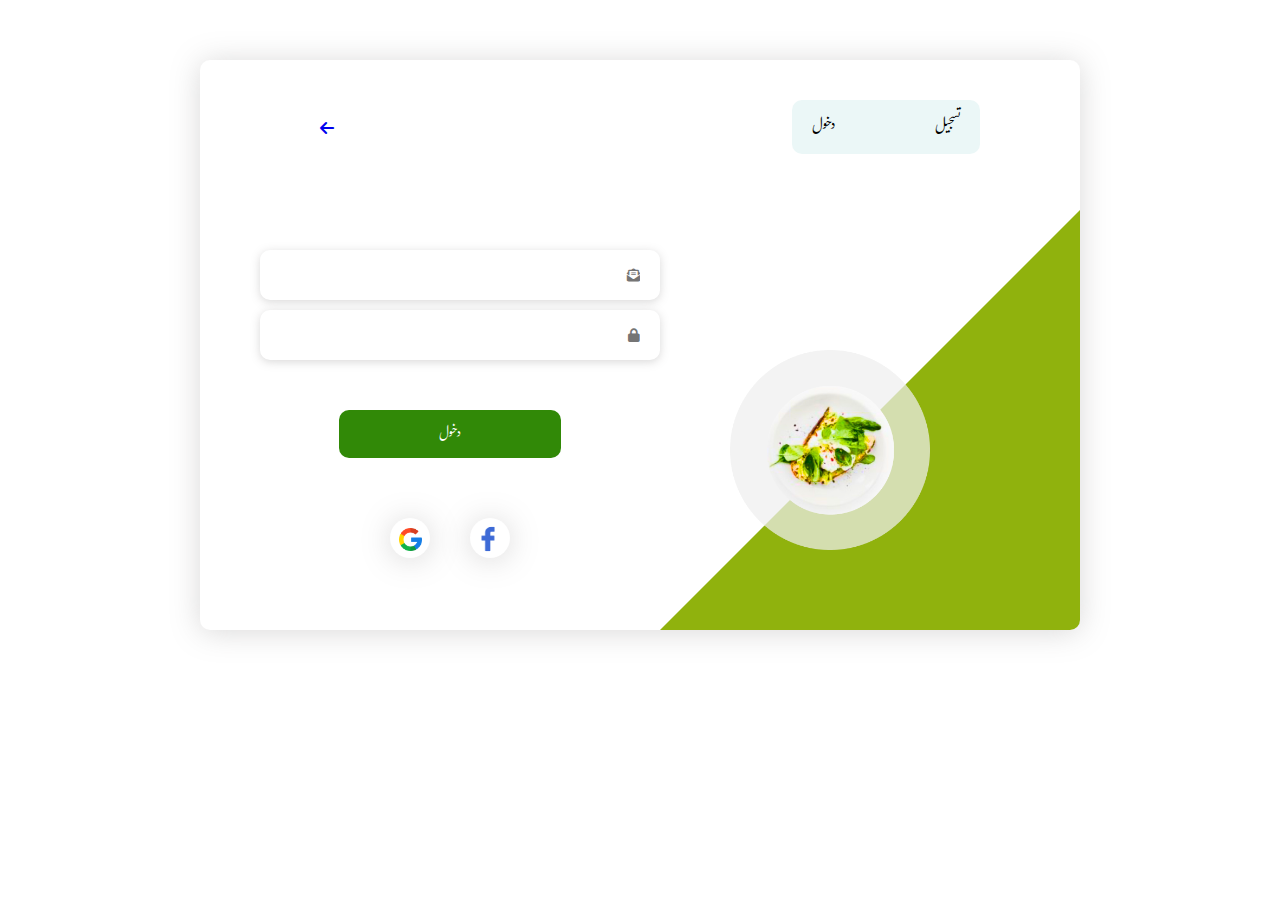
<file: login.html>
<!DOCTYPE html>
<html lang="ar" dir="rtl">
<head>
    <meta charset="UTF-8">
    <meta http-equiv="X-UA-Compatible" content="IE=edge">
    <meta name="viewport" content="width=device-width, initial-scale=1.0">
    <link rel="stylesheet" href="https://cdnjs.cloudflare.com/ajax/libs/font-awesome/6.2.0/css/all.min.css" />
    <link href="https://fonts.googleapis.com/css2?family=Gulzar&display=swap" rel="stylesheet"> 
    <link rel="stylesheet" href="styles/css/catto.css">
    <link href="https://unpkg.com/aos@2.3.1/dist/aos.css" rel="stylesheet">
    <link rel="stylesheet" href="styles/css/style.css"> 
    <title>Vegetarian (VG)</title>
</head>
<body>
<section class="container">
    <div class="card-sign">
        <div class="container">
            <div class="sign-list">
                <div><a class="text-black sign-item sign-item1" href="">تسجيل</a></div>
                <div><a class="text-black sign-item1" href="login.html">دخول</a></div>
            </div>
            <a href="index.html"><i class="fa-solid fa-arrow-left"></i></a>
        </div>
        <div class="container">
            <div>
                <div class="sign-triangle">
            </div>
            <img class="plate" src="images/plate.png" alt="">
        </div>
        <div class="icons">
            <div class="intro-image input-container">
                <input class="input" type="email" style="font-family:fontawesome;" placeholder="&#xf658;">
            </div>
            <div class="intro-image input-container">
                <input class="input" type="password" style="font-family:fontawesome;" placeholder="&#xf023;">
            </div>
            <div>
                <div class="intro-image">
                    <button class="sign-btn"><a class="text-white" href="home.html">دخول</a></button>
                </div>
                <div class="social-container">
                    <div class="facebook-container intro-image">
                       <img class="facebook-img" src="images/facebook2.png" alt="">
                    </div>
                    <div class="gmail-container intro-image">
                       <img class="gmail-img" src="images/gmail.png" alt="">
                    </div>
                </div>
            </div>
        </div>
    </div>
</section>

<script src="styles/js/script.js"></script>
</body>
</html>
</file>
<file: styles/css/catto.css>
/*Catto CSS v.3.20 | 2020 | MIT License | 
A proyect by: Alejandro Avalos | https://github.com/Avalojandro/Catto-CSS */

/*******************************************************************************************/

/*HOVER ANIMATIONS*/

/*h-float*/
.h-float{
    transition: .5s, color .10s;
        -webkit-transition: .5s, color .10s;
        -moz-transition: .5s, color .10s;
}
.h-float:hover{
    box-shadow: 0 8px 8px 0 #bebbbc,0 8px 8px 0 #adadab;
    transform: translate(0px,5px);
        -webkit-transform: translate(0px,5px);
        -moz-transform:translate(0px,5px);
}

/*h-rotate*/
.h-rotate-180{
    transition: .5s, color .10s;
        -webkit-transition: .5s, color .10s;
        -moz-transition: .5s, color .10s;
}
.h-rotate-180:hover{
    transform: rotate(180deg);
        -webkit-transform: rotate(180deg);
        -moz-transform: rotate(180deg);
}
.h-rotate-360{
    transition: .5s, color .10s;
        -webkit-transition: .5s, color .10s;
        -moz-transition: .5s, color .10s;
}
.h-rotate-360:hover{
    transform: rotateZ(360deg);
        -webkit-transform: rotateZ(360deg);
        -moz-transform: rotateZ(360deg);
}

/*h-flex*/
.h-flex{
    transition: .5s, color .10s;
        -webkit-transition: .5s, color .10s;
        -moz-transition: .5s, color .10s;
}
.h-flex:hover{
    transform: matrix(3.0, .5, 0, 1.0, 1.0, 1.0);
        -webkit-transform: matrix(3.0, .5, 0, 1.0, 1.0, 1.0);
        -moz-transform: matrix(3.0, .5, 0, 1.0, 1.0, 1.0);
}

/*h-translate*/
.h-transLeft{
    transition: .5s, color .10s;
        -webkit-transition: .5s, color .10s;
        -moz-transition: .5s, color .10s;
}
.h-transLeft:hover{
    transform: translatex(-20px);
        -webkit-transform: translatex(-20px);
        -moz-transform: translatex(-20px);
}
.h-transRight{
    transition: .5s, color .10s;
        -webkit-transition: .5s, color .10s;
        -moz-transition: .5s, color .10s;
}
.h-transRight:hover{
    transform: translatex(20px);
        -webkit-transform: translatex(20px);
        -moz-transform: translatex(20px);
}
.h-transDown{
    transition: .5s, color .10s;
        -webkit-transition: .5s, color .10s;
        -moz-transition: .5s, color .10s;    
}
.h-transDown:hover{
    transform: translatey(20px);
        -webkit-transform: translatey(20px);
        -moz-transform: translatey(20px);
}
.h-transUp{
    transition: .5s, color .10s;
        -webkit-transition: .5s, color .10s;
        -moz-transition: .5s, color .10s;
}
.h-transUp:hover{
    transform: translatey(-20px);
        -webkit-transform: translatey(-20px);
        -moz-transform: translatey(-20px);
}

/*h-tostretch*/
.h-toStretch{
    transition: .5s, color .10s;
        -webkit-transition: .5s, color .10s;
        -moz-transition: .5s, color .10s;
}
.h-toStretch:hover{
    transform: scale(2, 0.5);
        -webkit-transform: scale(2, 0.5);
        -moz-transform: scale(2, 0.5);
}

/*h-skew*/
.h-skew{
    transition: .5s, color .10s;
        -webkit-transition: .5s, color .10s;
        -moz-transition: .5s, color .10s;
}
.h-skew:hover{
    transform: skew(30deg, 20deg);
        -webkit-transform: skew(30deg, 20deg);
        -moz-transform: skew(30deg, 20deg);
}
.h-skewX{
    transition: .5s, color .10s;
        -webkit-transition: .5s, color .10s;
        -moz-transition: .5s, color .10s;
}
.h-skewX:hover{
    transform: skewX(30deg);
        -webkit-transform: skewX(30deg);
        -moz-transform: skewX(30deg);
}
.h-skewY{
    transition: .5s, color .10s;
        -webkit-transition: .5s, color .10s;
        -moz-transition: .5s, color .10s;
}
.h-skewY:hover{
    transform: skewY(1.07rad);
        -webkit-transform: skewY(1.07rad);
        -moz-transform: skewY(1.07rad);
}

/*h-float-fluid*/
.h-float-fluid{
    transition: .5s, color .10s;
        -webkit-transition: .5s, color .10s;
        -moz-transition: .5s, color .10s;
}
.h-float-fluid:hover{
    transform: translate3d(12px, 50%, 3em);
        -webkit-transform: translate3d(12px, 50%, 3em);
        -moz-transform: translate3d(12px, 50%, 3em);
    box-shadow: 0 8px 8px 0 #bebbbc,0 8px 8px 0 #adadab;
}

/*h-grow*/
.h-grow{
    transition: .5s, color .10s;
        -webkit-transition: .5s, color .10s;
        -moz-transition: .5s, color .10s;
}
.h-grow:hover{
    transform: scale3d(1.5, 1.5, 0.3);
        -webkit-transform: scale3d(1.5, 1.5, 0.3);
        -moz-transform: scale3d(1.5, 1.5, 0.3);
}

/*h-flip*/
.h-flipUp-360{
    transition: .5s, color .10s;
        -webkit-transition: .5s, color .10s;
        -moz-transition: .5s, color .10s;
}
.h-flipUp-360:hover{
    transform: rotateX(360deg);
        -webkit-transform: rotateX(360deg);
        -moz-transform: rotateX(360deg);
}
.h-flipUp-180{
    transition: .5s, color .10s;
        -webkit-transition: .5s, color .10s;
        -moz-transition: .5s, color .10s;
}
.h-flipUp-180:hover{
    transform: rotateX(180deg);
        -webkit-transform: rotateX(180deg);
        -moz-transform: rotateX(180deg);
}
.h-flipSide-180{
    transition: .5s, color .10s;
        -webkit-transition: .5s, color .10s;
        -moz-transition: .5s, color .10s;
}
.h-flipSide-180:hover{
    transform: rotateY(180deg);
        -webkit-transform: rotateY(180deg);
        -moz-transform: rotateY(180deg);
}
.h-flipSide-360{
    transition: .5s, color .10s;
        -webkit-transition: .5s, color .10s;
        -moz-transition: .5s, color .10s;
}
.h-flipSide-360:hover{
    transform: rotateY(360deg);
        -webkit-transform: rotateY(360deg);
        -moz-transform: rotateY(360deg);
}

/*h-shake*/
.h-shake:hover{
    animation-name: shake;
        -webkit-animation-name: shake;
        -moz-animation-name: shake;
    animation-duration: 1s;
        -webkit-animation-duration: 1s;
        -moz-animation-duration: 1s;
    animation-iteration-count: infinite;
        -webkit-animation-iteration-count: infinite;
        -moz-animation-iteration-count: infinite;
}

.h-shakeFix:hover{
    animation-name: shakefix;
        -webkit-animation-name: shakefix;
        -moz-animation-name: shakefix;
    animation-duration: 1s;
        -webkit-animation-duration: 1s;
        -moz-animation-duration: 1s;
    animation-iteration-count: infinite;
        -webkit-animation-iteration-count: infinite;
        -moz-animation-iteration-count: infinite;
}

.h-bounceShakeX:hover{
    animation-name: bounce-shakeX;
        -webkit-animation-name: bounce-shakeX;
        -moz-animation-name: bounce-shakeX;
    animation-duration: 1s;
        -webkit-animation-duration: 1s;
        -moz-animation-duration: 1s;
}

.h-bounceShakeY:hover{
    animation-name: bounce-shakeY;
        -webkit-animation-name: bounce-shakeY;
        -moz-animation-name: bounce-shakeY;
    animation-duration: 1s;
        -webkit-animation-duration: 1s;
        -moz-animation-duration: 1s;
}

.h-surprise:hover{
    animation-name: surprise;
        -webkit-animation-name: surprise;
        -moz-animation-name: surprise;
    animation-duration: .8s;
        -webkit-animation-duration: .8s;
        -moz-animation-duration: .8s;
}

/*Jello*/
.h-jello:hover {
    animation-name: jello;
        -webkit-animation-name: jello;
        -moz-animation-name: jello;
    animation-duration: 1s;
        -webkit-animation-duration: 1s;
        -moz-animation-duration: 1s;
    transform-origin: center;
        -webkit-transform-origin: center;
        -moz-transform-origin: center;
}

/*Swing*/
.h-swing:hover{
    animation-name: swing;
        -webkit-animation-name: swing;
        -moz-animation-name: swing;
    animation-duration: 1s;
        -webkit-animation-duration: 1s;
        -moz-animation-duration: 1s;
}

/*Hinge*/
.h-hinge:hover {
    animation-duration: 2s;
        -webkit-animation-duration: 2s;
        -moz-animation-duration: 2s;
    animation-name: hinge;
        -webkit-animation-name: hinge;
        -moz-animation-name: hinge;
  }




/*AUTOMATIC ANIMATIONS*/

/*Shake*/
.a-surprise{
    animation-name: surprise;
        -webkit-animation-name: surprise;
        -moz-animation-name: surprise;
    animation-duration: .8s;
        -webkit-animation-duration: .8s;
        -moz-animation-duration: .8s;
}

/*Slide*/
.a-slideFadeLeft{
    animation-name: slide-fade-left;
        -webkit-animation-name: slide-fade-left;
        -moz-animation-name: slide-fade-left;
    animation-duration: 1s;
        -webkit-animation-duration: 1s;
        -moz-animation-duration: 1s;
}

.a-slideFadeRight{
    animation-name: slide-fade-right;
        -webkit-animation-name: slide-fade-right;
        -moz-animation-name: slide-fade-right;
    animation-duration: 1s;
        -webkit-animation-duration: 1s;
        -moz-animation-duration: 1s;
}

.a-slideFadeDown{
    animation-name: slide-fade-down;
        -webkit-animation-name: slide-fade-down;
        -moz-animation-name: slide-fade-down;
    animation-duration: 1s;
        -webkit-animation-duration: 1s;
        -moz-animation-duration: 1s;
}

.a-slideFadeUp{
    animation-name: slide-fade-up;
        -webkit-animation-name: slide-fade-up;
        -moz-animation-name: slide-fade-up;
    animation-duration: 1s;
        -webkit-animation-duration: 1s;
        -moz-animation-duration: 1s;
}

.a-slideLeft{
    animation-name: slide-left;
        -webkit-animation-name: slide-left;
        -moz-animation-name: slide-left;
    animation-duration: 1s;
        -webkit-animation-duration: 1s;
        -moz-animation-duration: 1s;
}

.a-slideRight{
    animation-name: slide-right;
        -webkit-animation-name: slide-right;
        -moz-animation-name: slide-right;
    animation-duration: 1s;
        -webkit-animation-duration: 1s;
        -moz-animation-duration: 1s;
}

/*Blink*/
.a-blink{
    animation-name: blink;
        -webkit-animation-name: blink;
        -moz-animation-name: blink;
    animation-duration: 1s;
        -webkit-animation-duration: 1s;
        -moz-animation-duration: 1s;
}

/*Breath*/
.a-sigh{
    animation-name: sigh;
        -webkit-animation-name: sigh;
        -moz-animation-name: sigh;
    animation-duration: 1.5s;
        -webkit-animation-duration: 1.5s;
        -moz-animation-duration: 1.5s;
}

.a-respite{
    animation-name: respite;
        -webkit-animation-name: respite;
        -moz-animation-name: respite;
    animation-duration: 3s;
        -webkit-animation-duration: 3s;
        -moz-animation-duration: 3s;
}

/*Bounce*/
.a-bounce{
    animation-name: a-bounce;
        -webkit-animation-name: a-bounce;
        -moz-animation-name: a-bounce;
    animation-duration: 1s;
        -webkit-animation-duration: 1s;
        -moz-animation-duration: 1s;
}

/*Beat*/
.a-heartBeat{
    animation-name: heartBeat;
        -webkit-animation-name: heartBeat;
        -moz-animation-name: heartBeat;
    animation-duration: 1s;
        -webkit-animation-duration: 1s;
        -moz-animation-duration: 1s;
}

/*Zoom Out*/
.a-zoomOutRight{
    animation-name: zoomOutRight;
        -webkit-animation-name: zoomOutRight;
        -moz-animation-name: zoomOutRight;
    animation-duration: 1.5s;
        -webkit-animation-duration: 1.5s;
        -moz-animation-duration: 1.5s;
}

.a-zoomOutLeft{
    animation-name: zoomOutLeft;
        -webkit-animation-name: zoomOutLeft;
        -moz-animation-name: zoomOutLeft;
    animation-duration: 1.5s;
        -webkit-animation-duration: 1.5s;
        -moz-animation-duration: 1.5s;
}

.a-zoomOutUp{
    animation-name: zoomOutUp;
        -webkit-animation-name: zoomOutUp;
        -moz-animation-name: zoomOutUp;
    animation-duration: 1.5s;
        -webkit-animation-duration: 1.5s;
        -moz-animation-duration: 1.5s;
}

.a-zoomOutDown{
    animation-name: zoomOutDown;
        -webkit-animation-name: zoomOutDown;
        -moz-animation-name: zoomOutDown;
    animation-duration: 1.5s;
        -webkit-animation-duration: 1.5s;
        -moz-animation-duration: 1.5s;
}

/*Show*/
.a-showRotate{
    animation-name: showRotate;
        -webkit-animation-name: showRotate;
        -moz-animation-name: showRotate; 
    animation-duration: 2s;
        -webkit-animation-duration: 2s;
        -moz-animation-duration: 2s;
}

/*Swing*/
.a-swing{
    animation-name: swing;
        -webkit-animation-name: swing;
        -moz-animation-name: swing;
    animation-duration: 1s;
        -webkit-animation-duration: 1s;
        -moz-animation-duration: 1s;
}

/*Jello*/
.a-jello {
    animation-name: jello;
        -webkit-animation-name: jello;
        -moz-animation-name: jello;
    animation-duration: 1s;
        -webkit-animation-duration: 1s;
        -moz-animation-duration: 1s;
    transform-origin: center;
        -webkit-transform-origin: center;
        -moz-transform-origin: center;
}

/*Hinge*/
.a-hinge {
    animation-duration: 2s;
        -webkit-animation-duration: 2s;
        -moz-animation-duration: 2s;
    animation-name: hinge;
        -webkit-animation-name: hinge;
        -moz-animation-name: hinge;
  }


/*INIFINITY ANIMATIONS*/

/*Bounce*/
.i-bounce{
    animation-name: bounce .5s alternate infinite ease-in;
        -webkit-animation-name: bounce .5s alternate infinite ease-in;
        -moz-animation-name: bounce .5s alternate infinite ease-in;
}
.i-bounceLeft{
    animation-name: bounce-left .5s alternate infinite ease-in;
        -webkit-animation-name: bounce-left .5s alternate infinite ease-in;
        -moz-animation-name: bounce-left .5s alternate infinite ease-in;
}
.i-bounceRight{
    animation-name: bounce-right .5s alternate infinite ease-in;
        -webkit-animation-name: bounce-right .5s alternate infinite ease-in;
        -moz-animation-name: bounce-right .5s alternate infinite ease-in;
}
.i-bouncing{
    animation-name: i-bouncing;
        -webkit-animation-name: i-bouncing;
        -moz-animation-name: i-bouncing; 
    animation-duration: 2s;
        -webkit-animation-name: i-bouncing;
        -moz-animation-name: i-bouncing;
    animation-iteration-count: infinite;
        -webkit-animation-iteration-count: infinite;
        -moz-animation-iteration-count: infinite;
}

/*Shake*/
.i-shakeX{
    animation-name: bounce-shakeX .5s alternate infinite ease-in;
        -webkit-animation-name: bounce-shakeX .5s alternate infinite ease-in;
        -moz-animation-name: bounce-shakeX .5s alternate infinite ease-in;
}
.i-shakeY{
    animation-name: bounce-shakeY .5s alternate infinite ease-in;
        -webkit-animation-name: bounce-shakeY .5s alternate infinite ease-in;
        -moz-animation-name: bounce-shakeY .5s alternate infinite ease-in;
}
.i-shake{
animation-name: shake;
    -webkit-animation-name: shake;
    -moz-animation-name: shake;
animation-duration: 1s;
    -webkit-animation-duration: 1s;
    -moz-animation-duration: 1s;
animation-iteration-count: infinite;
    -webkit-animation-iteration-count: infinite;
    -moz-animation-iteration-count: infinite;
}
/*Skew*/
.i-skewX{
    animation-name: iSkewX;
        -webkit-animation-name: iSkewX;
        -moz-animation-name: iSkewX; 
    animation-iteration-count: infinite;
        -webkit-animation-iteration-count: infinite;
        -moz-animation-iteration-count: infinite; 
    animation-duration: 1s;
        -webkit-animation-duration: 1s;
        -moz-animation-duration: 1s;
}

.i-skewY{
    animation-name: iSkewY;
        -webkit-animation-name: iSkewY;
        -moz-animation-name: iSkewY; 
    animation-iteration-count: infinite;
        -webkit-animation-iteration-count: infinite;
        -moz-animation-iteration-count: infinite; 
    animation-duration: 1s;
        -webkit-animation-duration: 1s;
        -moz-animation-duration: 1s;
}

/*Jello*/
.i-jello {
    animation-name: jello;
        -webkit-animation-name: jello;
        -moz-animation-name: jello;
    animation-iteration-count: infinite;
        -webkit-animation-iteration-count: infinite;
        -moz-animation-iteration-count: infinite;
    animation-duration: 1s;
        -webkit-animation-duration: 1s;
        -moz-animation-duration: 1s;
    transform-origin: center;
        -webkit-transform-origin: center;
        -moz-transform-origin: center;
}

/*Swing*/
.i-swing{
    animation-name: swing;
        -webkit-animation-name: swing;
        -moz-animation-name: swing;
    animation-duration: 1s;
        -webkit-animation-duration: 1s;
        -moz-animation-duration: 1s;
    animation-iteration-count: infinite;
        -webkit-animation-iteration-count: infinite;
        -moz-animation-iteration-count: infinite;
}

/*Hinge*/
.i-hinge {
    animation-duration: 2s;
        -webkit-animation-duration: 2s;
        -moz-animation-duration: 2s;
    animation-iteration-count: infinite;
        -webkit-animation-iteration-count: infinite;
        -moz-animation-iteration-count: infinite;
    animation-name: hinge;
        -webkit-animation-name: hinge;
        -moz-animation-name: hinge;
  }
  
/*SCROLL ANIMATIONS*/  
    /*The scroll animations must be activated with Waypoints*/
/*Opacity to the Scroll*/
.s-o-bounce{
    opacity: 0;
        -webkit-opacity: 0;
        -moz-opacity: 0;
    transition: all 200ms ease-in;
        -webkit-transition: all 200ms ease-in;
        -moz-transition: all 200ms ease-in;
}
.s-o-surprise{
    opacity: 0;
        -webkit-opacity: 0;
        -moz-opacity: 0;
    transition: all 200ms ease-in;
        -webkit-transition: all 200ms ease-in;
        -moz-transition: all 200ms ease-in;
}
.s-o-slideFadeLeft{
    opacity: 0;
        -webkit-opacity: 0;
        -moz-opacity: 0;
    transition: all 200ms ease-in;
        -webkit-transition: all 200ms ease-in;
        -moz-transition: all 200ms ease-in;
}
.s-o-slideFadeRight{
    opacity: 0;
        -webkit-opacity: 0;
        -moz-opacity: 0;
    transition: all 200ms ease-in;
        -webkit-transition: all 200ms ease-in;
        -moz-transition: all 200ms ease-in;
}
.s-o-slideFadeDown{
    opacity: 0;
        -webkit-opacity: 0;
        -moz-opacity: 0;
    transition: all 200ms ease-in;
        -webkit-transition: all 200ms ease-in;
        -moz-transition: all 200ms ease-in;
}
.s-o-slideFadeUp{
    opacity: 0;
        -webkit-opacity: 0;
        -moz-opacity: 0;
    transition: all 200ms ease-in;
        -webkit-transition: all 200ms ease-in;
        -moz-transition: all 200ms ease-in;
}
.s-o-blink{
    opacity: 0;
        -webkit-opacity: 0;
        -moz-opacity: 0;
    transition: all 200ms ease-in;
        -webkit-transition: all 200ms ease-in;
        -moz-transition: all 200ms ease-in;
}
.s-o-sight{
    opacity: 0;
        -webkit-opacity: 0;
        -moz-opacity: 0;
    transition: all 200ms ease-in;
        -webkit-transition: all 200ms ease-in;
        -moz-transition: all 200ms ease-in;
}
.s-o-respite{
    opacity: 0;
        -webkit-opacity: 0;
        -moz-opacity: 0;
    transition: all 200ms ease-in;
        -webkit-transition: all 200ms ease-in;
        -moz-transition: all 200ms ease-in;
}
.s-o-bounce{
    opacity: 0;
        -webkit-opacity: 0;
        -moz-opacity: 0;
    transition: all 200ms ease-in;
        -webkit-transition: all 200ms ease-in;
        -moz-transition: all 200ms ease-in;
}
.s-o-heartbeat{
    opacity: 0;
        -webkit-opacity: 0;
        -moz-opacity: 0;
    transition: all 200ms ease-in;
        -webkit-transition: all 200ms ease-in;
        -moz-transition: all 200ms ease-in;
}
.s-o-zoomOutRight{
    opacity: 0;
        -webkit-opacity: 0;
        -moz-opacity: 0;
    transition: all 200ms ease-in;
        -webkit-transition: all 200ms ease-in;
        -moz-transition: all 200ms ease-in;
}
.s-o-zoomOutLeft{
    opacity: 0;
        -webkit-opacity: 0;
        -moz-opacity: 0;
    transition: all 200ms ease-in;
        -webkit-transition: all 200ms ease-in;
        -moz-transition: all 200ms ease-in;
}
.s-o-zoomOutUp{
    opacity: 0;
        -webkit-opacity: 0;
        -moz-opacity: 0;
    transition: all 200ms ease-in;
        -webkit-transition: all 200ms ease-in;
        -moz-transition: all 200ms ease-in;
}
.s-o-zoomOutDown{
    opacity: 0;
        -webkit-opacity: 0;
        -moz-opacity: 0;
    transition: all 200ms ease-in;
        -webkit-transition: all 200ms ease-in;
        -moz-transition: all 200ms ease-in;
}
.s-o-showRotate{
    opacity: 0;
        -webkit-opacity: 0;
        -moz-opacity: 0;
    transition: all 200ms ease-in;
        -webkit-transition: all 200ms ease-in;
        -moz-transition: all 200ms ease-in;
}
.s-o-swing{
    opacity: 0;
        -webkit-opacity: 0;
        -moz-opacity: 0;
    transition: all 200ms ease-in;
        -webkit-transition: all 200ms ease-in;
        -moz-transition: all 200ms ease-in;
}
.s-o-jello{
    opacity: 0;
        -webkit-opacity: 0;
        -moz-opacity: 0;
    transition: all 200ms ease-in;
        -webkit-transition: all 200ms ease-in;
        -moz-transition: all 200ms ease-in;
}
.s-o-hinge{
    opacity: 0;
        -webkit-opacity: 0;
        -moz-opacity: 0;
    transition: all 200ms ease-in;
        -webkit-transition: all 200ms ease-in;
        -moz-transition: all 200ms ease-in;
}
.s-o-slideLeft{
    opacity: 0;
        -webkit-opacity: 0;
        -moz-opacity: 0;
    transition: all 300ms ease-in;
        -webkit-transition: all 300ms ease-in;
        -moz-transition: all 300ms ease-in;
}
.s-o-slideRight{
    opacity: 0;
        -webkit-opacity: 0;
        -moz-opacity: 0;
    transition: all 200ms ease-in;
        -webkit-transition: all 200ms ease-in;
        -moz-transition: all 200ms ease-in;
}

/*Scroll animations*/
/*Bounce*/
.bounce{
    animation-name: a-bounce;
        -webkit-animation-name: a-bounce;
        -moz-animation-name: a-bounce;
    animation-duration: 1s;
        -webkit-animation-duration: 1s;
        -moz-animation-duration: 1s;
    opacity: 1;
        -webkit-opacity: 1;
        -moz-opacity: 1;
}
/*Surprise*/
.surprise{
    animation-name: surprise;
        -webkit-animation-name: surprise;
        -moz-animation-name: surprise;
    animation-duration: .8s;
        -webkit-animation-duration: .8s;
        -moz-animation-duration: .8s;
    opacity: 1;
        -webkit-opacity: 1;
        -moz-opacity: 1;
}
/*Slide Fade*/
.slideFadeLeft{
    animation-name: slide-fade-left;
        -webkit-animation-name: slide-fade-left;
        -moz-animation-name: slide-fade-left;
    animation-duration: 1s;
        -webkit-animation-duration: 1s;
        -moz-animation-duration: 1s;
    opacity: 1;
        -webkit-opacity: 1;
        -moz-opacity: 1;
}
.slideFadeRight{
    animation-name: slide-fade-right;
        -webkit-animation-name: slide-fade-right;
        -moz-animation-name: slide-fade-right;
    animation-duration: 1s;
        -webkit-animation-duration: 1s;
        -moz-animation-duration: 1s;
    opacity: 1;
        -webkit-opacity: 1;
        -moz-opacity: 1;
}
.slideFadeDown{
    animation-name: slide-fade-down;
        -webkit-animation-name: slide-fade-down;
        -moz-animation-name: slide-fade-down;
    animation-duration: 1s;
        -webkit-animation-duration: 1s;
        -moz-animation-duration: 1s;
    opacity: 1;
        -webkit-opacity: 1;
        -moz-opacity: 1;
}
.slideFadeUp{
    animation-name: slide-fade-up;
        -webkit-animation-name: slide-fade-up;
        -moz-animation-name: slide-fade-up;
    animation-duration: 1s;
        -webkit-animation-duration: 1s;
        -moz-animation-duration: 1s;
    opacity: 1;
        -webkit-opacity: 1;
        -moz-opacity: 1;
}
.slideLeft{
    animation-name: slide-left;
        -webkit-animation-name: slide-left;
        -moz-animation-name: slide-left;
    animation-duration: 1s;
        -webkit-animation-duration: 1s;
        -moz-animation-duration: 1s;
    opacity: 1;
        -webkit-opacity: 1;
        -moz-opacity: 1;
}
.slideRight{
    animation-name: slide-right;
        -webkit-animation-name: slide-right;
        -moz-animation-name: slide-right;
    animation-duration: 1s;
        -webkit-animation-duration: 1s;
        -moz-animation-duration: 1s;
    opacity: 1;
        -webkit-opacity: 1;
        -moz-opacity: 1;
}

/*Blink*/
.blink{
    animation-name: blink;
        -webkit-animation-name: blink;
        -moz-animation-name: blink;
    animation-duration: 1s;
        -webkit-animation-duration: 1s;
        -moz-animation-duration: 1s;
    opacity: 1;
        -webkit-opacity: 1;
        -moz-opacity: 1;
}
/*Sight*/
.sight{
    animation-name: sigh;
        -webkit-animation-name: sigh;
        -moz-animation-name: sigh;
    animation-duration: 1.5s;
        -webkit-animation-duration: 1.5s;
        -moz-animation-duration: 1.5s;
    opacity: 1;
        -webkit-opacity: 1;
        -moz-opacity: 1;
}
/*Respite*/
.respite{
    animation-name: respite;
        -webkit-animation-name: respite;
        -moz-animation-name: respite;
    animation-duration: 3s;
        -webkit-animation-duration: 3s;
        -moz-animation-duration: 3s;
    opacity: 1;
        -webkit-opacity: 1;
        -moz-opacity: 1;
}
/*Heartbeat*/
.heartbeat{
    animation-name: heartBeat;
        -webkit-animation-name: heartBeat;
        -moz-animation-name: heartBeat;
    animation-duration: 1s;
        -webkit-animation-duration: 1s;
        -moz-animation-duration: 1s;
    opacity: 1;
        -webkit-opacity: 1;
        -moz-opacity: 1;
}
/*Zoom Out*/
.zoomOutRight{
    animation-name: zoomOutRight;
        -webkit-animation-name: zoomOutRight;
        -moz-animation-name: zoomOutRight;
    animation-duration: 1.5s;
        -webkit-animation-duration: 1.5s;
        -moz-animation-duration: 1.5s;
    opacity: 1;
        -webkit-opacity: 1;
        -moz-opacity: 1;
}
.zoomOutLeft{
    animation-name: zoomOutLeft;
        -webkit-animation-name: zoomOutLeft;
        -moz-animation-name: zoomOutLeft;
    animation-duration: 1.5s;
        -webkit-animation-duration: 1.5s;
        -moz-animation-duration: 1.5s;
    opacity: 1;
        -webkit-opacity: 1;
        -moz--webkit-opacity: 1;
}
.zoomOutUp{
    animation-name: zoomOutUp;
        -webkit-animation-name: zoomOutUp;
        -moz-animation-name: zoomOutUp;
    animation-duration: 1.5s;
        -webkit-animation-duration: 1.5s;
        -moz-animation-duration: 1.5s;
    opacity: 1;
        -webkit-opacity: 1;
        -moz--webkit-opacity: 1;
}
.zoomOutDown{
    animation-name: zoomOutDown;
        -webkit-animation-name: zoomOutDown;
        -moz-animation-name: zoomOutDown;
    animation-duration: 1.5s;
        -webkit-animation-duration: 1.5s;
        -moz-animation-duration: 1.5s;
    opacity: 1;
        -webkit-opacity: 1;
        -moz--webkit-opacity: 1;
}
/*Show Rotate*/
.showRotate{
    animation-name: showRotate; 
        -webkit-animation-name: showRotate; 
        -moz-animation-name: showRotate; 
    animation-duration: 2s;
        -webkit-animation-duration: 2s;
        -moz-animation-duration: 2s;
    opacity: 1;
        -webkit-opacity: 1;
        -moz-opacity: 1;
}
/*Swing*/
.swing{
    animation-name: swing;
        -webkit-animation-name: swing;
        -moz-animation-name: swing;
    animation-duration: 1s;
        -webkit-animation-duration: 1s;
        -moz-animation-duration: 1s;
    opacity: 1;
        -webkit-opacity: 1;
        -moz-opacity: 1;
}
/*Jello*/
.jello{
    animation-name: jello;
        -webkit-animation-name: jello;
        -moz-animation-name: jello;
    animation-duration: 1s;
        -webkit-animation-duration: 1s;
        -moz-animation-duration: 1s;
    transform-origin: center;
        -webkit-transform-origin: center;
        -moz-transform-origin: center;
    opacity: 1;
        -webkit-opacity: 1;
        -moz-opacity: 1;
}
/*Hinge*/
.hinge{
    animation-duration: 2s;
        -webkit-animation-duration: 2s;
        -moz-animation-duration: 2s;
    animation-name: hinge;
        -webkit-animation-name: hinge;
        -moz-animation-name: hinge;
    opacity: 1;
        -webkit-opacity: 1;
        -moz-opacity: 1;    
}


/*KEYFRAMES*/
    @keyframes shake {
        0%  {transform: translate(1px, 1px) rotate(0deg);}
        10% {transform: translate(-1px, -2px) rotate(-1deg);}
        20% {transform: translate(-3px, 0px) rotate(1deg);}
        30% {transform: translate(3px, 2px) rotate(0deg);}
        40% {transform: translate(1px, -1px) rotate(1deg);}
        50% {transform: translate(-1px, 2px) rotate(-1deg);}
        60% {transform: translate(-3px, 1px) rotate(0deg);}
        70% {transform: translate(3px, 1px) rotate(-1deg);}
        80% {transform: translate(-1px, -1px) rotate(1deg);}
        90% {transform: translate(1px, 2px) rotate(0deg);}
        100% {transform: translate(1px, -2px) rotate(-1deg);}
    }

    @keyframes shakefix {
        0%  {transform: translate(1px, 1px);}
        10% {transform: translate(-1px, -2px);}
        20% {transform: translate(-3px, 0px);}
        30% {transform: translate(3px, 2px);}
        40% {transform: translate(1px, -1px);}
        50% {transform: translate(-1px, 2px);}
        60% {transform: translate(-3px, 1px);}
        70% {transform: translate(3px, 1px);}
        80% {transform: translate(-1px, -1px);}
        90% {transform: translate(1px, 2px);}
        100% {transform: translate(1px, -2px);}
    }

    @keyframes bounce{
        0% {transform: translateY(-40%);}
        100% {transform: translateY(0%);}
    }

    @keyframes bounce-left{
        0% {transform: translateX(-40%);}
        100% {transform: translateX(0%);}}

    @keyframes bounce-right{
        0% {transform: translateX(40%);}
        100% {transform: translateX(0%);}
    }

    @keyframes bounce-shakeX{
        0% {transform: translateX(-50%);}
        12% {transform: translateX(50%);}
        24% {transform: translateX(-20%);}
        36% {transform: translateX(20%);}
        48% {transform: translateX(-10%);}
        60% {transform: translateX(10%);}
        72% {transform: translateX(-5%);}
        84% {transform: translateX(5%);}
        96% {transform: translateX(0%);}
        100% {transform: translateX(0%);}
    }

    @keyframes bounce-shakeY{
        0%  {transform: translateY(-50%);}
        12% {transform: translateY(50%);}
        24% {transform: translateY(-20%);}
        36% {transform: translateY(20%);}
        48% {transform: translateY(-10%);}
        60% {transform: translateY(10%);}
        72% {transform: translateY(-5%);}
        84% {transform: translateY(5%);}
        96% {transform: translateY(0%);}
        100% {transform: translateY(0%);}}

    @keyframes slide-fade-left
    {
        0% {transform: translateX(-1000%);opacity: 0;}
        2% {opacity: 0;}4%{opacity: 0;}
        6% {opacity: 0;}8%{opacity: 0;}10%{opacity: 1;}
        20% {transform: translateX(0%);opacity: 1;}
        30% {transform: translateX(-100%);opacity: 1;}
        40% {transform: translateX(0%);opacity: 1;}
        50% {transform: translateX(-50%);opacity: 1;}
        60% {transform: translateX(0%);opacity: 1;}
        70% {transform: translateX(-20%);opacity: 1;}
        80% {transform: translateX(0%);opacity: 1;}
        90% {transform: translateX(-10%);opacity: 1;}
        100% {transform: translateX(0%);opacity: 1;}
    }

    @keyframes slide-fade-right
    {
        0% {transform: translateX(1000%);opacity: 0;}
        2% {opacity: 0;} 4% {opacity: 0;}
        6% {opacity: 0;} 8% {opacity: 0;} 10% {opacity: 1;}
        20% {transform: translateX(0%);opacity: 1;}
        30% {transform: translateX(100%);opacity: 1;}
        40% {transform: translateX(0%);opacity: 1;}
        50% {transform: translateX(50%);opacity: 1;}
        60% {transform: translateX(0%);opacity: 1;}
        70% {transform: translateX(20%);opacity: 1;}
        80% {transform: translateX(0%);opacity: 1;}
        90% {transform: translateX(10%);opacity: 1;}
        100% {transform: translateX(0%);opacity: 1;}
    }


    @keyframes slide-fade-down
    {
        0% {transform: translateY(800%);opacity: 0;}
        2% {opacity: 0;}4%{opacity: 0;}
        6% {opacity: 0;}8%{opacity: 0;} 10% {opacity: 1;}
        20% {transform: translateY(0%);opacity: 1;}
        30% {transform: translateY(100%);opacity: 1;}
        40% {transform: translateY(0%);opacity: 1;}
        50% {transform: translateY(50%);opacity: 1;}
        60% {transform: translateY(0%);opacity: 1;}
        70% {transform: translateY(20%);opacity: 1;}
        80% {transform: translateY(0%);opacity: 1;}
        90% {transform: translateY(10%);opacity: 1;}
        100% {transform: translateY(0%);opacity: 1;}
    }

    @keyframes slide-fade-up
    {
        0% {transform: translateY(-1000%);opacity: 0;}
        2% {opacity: 0;}4% {opacity: 0;}
        6% {opacity: 0;}8% {opacity: 0;} 10% {opacity: 1;}
        20% {transform: translateY(0%);opacity: 1;}
        30% {transform: translateY(-100%);opacity: 1;}
        40% {transform: translateY(0%);opacity: 1;}
        50% {transform: translateY(-50%);opacity: 1;}
        60% {transform: translateY(0%);opacity: 1;}
        70% {transform: translateY(-20%);opacity: 1;}
        80% {transform: translateY(0%);opacity: 1;}
        90% {transform: translateY(-10%);opacity: 1;}
        100% {transform: translateY(0%);opacity: 1;}
    }

    @keyframes slide-left
    {
        0% {transform: translateX(-1000%);}
        100% {transform: translateX(0%);}
    }

    @keyframes slide-right
    {
        0% {transform: translateX(1000%);}
        100% {transform: translateX(0%);}
    }

    @keyframes blink 
    {
        0% {opacity: 1;}
        25% {opacity: 0;}
        50% {opacity: 1;}
        75% {opacity: 0}
        100% {opacity: 1;}
    }

    @keyframes sigh
    {
        0% {transform: scale3d(1, 1, 1);}
        50% {transform: scale3d(1.5, 1.5, 0.3);}
        100% {transform: scale3d(1, 1, 1);}
    }

    @keyframes respite 
    {
    0% {transform: scale3d(1, 1, 1);}
    25% {transform: scale3d(1.5, 1.5, 0.3);}
    50% {transform: scale3d(1, 1, 1);}
    75% {transform: scale3d(1.5, 1.5, 0.3);}
    100% {transform: scale3d(1, 1, 1);}
    }

    @keyframes a-bounce
    {
        0% {transform: translateY(0px);}
        10% {transform: translateY(-90px);}
        18% {transform: translateY(-90px);}
        20% {transform: translateY(0px);}
        30% {transform: translateY(-70px);}
        40% {transform: translateY(0px);}
        50% {transform: translateY(-50px);}
        60% {transform: translateY(0px);}
        70% {transform: translateY(-30px);}
        85% {transform: translateY(0px);}
        90% {transform: translateY(-5px);}
        100% {transform: translateY(0px);}
    }

    @keyframes heartBeat
    {
        0% {transform: scale3d(1, 1, 1);}
        25% {transform: scale3d(1.5, 1.5, 0);}
        50% {transform: scale3d(1, 1, 1);}
        75% {transform: scale3d(1.5, 1.5, 0);}
        100% {transform: scale3d(1, 1, 1);}
    }

    @keyframes zoomOutRight 
    {
        0% {transform: scale(1, 1);}
        50% {transform: scale(.5, .5);}
        75% {transform: translateX(1000px);}
    }

    @keyframes zoomOutLeft
    {
        0% {transform: scale(1, 1);}
        50% {transform: scale(.5, .5);}
        75% {transform: translateX(-1000px);}
    }

    @keyframes zoomOutUp 
    {
        0% {transform: scale(1, 1);}
        50% {transform: scale(.5, .5);}
        75% {transform: translateY(-1000px);}
    }

    @keyframes zoomOutDown 
    {
        0% {transform: scale(1, 1);}
        50% {transform: scale(.5, .5);}
        75% {transform: translateY(1000px);}
    }

    @keyframes surprise
    {
        0% {transform: rotate(0deg) scale(1,1);;}
        10% {transform: rotate(7deg) scale(2,2);}
        20% {transform: rotate(-7deg) scale(2,2);}
        30% {transform: rotate(7deg) scale(2,2);}
        40% {transform: rotate(-7deg) scale(2,2);}
        50% {transform: rotate(7deg) scale(2,2);}
        60% {transform: rotate(-7deg) scale(2,2);}
        70% {transform: rotate(7deg) scale(2,2);}
        80% {transform: rotate(-7deg) scale(2,2);}
        90% {transform: rotate(7deg) scale(2,2);}
        100% {transform: rotate(0deg) scale(1,1);}
    }

    @keyframes showRotate
    {
        0% {opacity: 0; transform: scale(0.1) rotate(0deg);}
        50% {transform: scale(1) rotate(360deg);}
        100% {transform: scale(1) rotate(360deg); opacity: 1;}
    }

    @keyframes iSkewX
    {
        50%{transform: skewX(40deg);}
        100%{transform: skewX(0deg);}
    }

    @keyframes iSkewY
    {
        50% {transform: skewY(40deg);}
        100% {transform: skewY(0deg);}
    }

    @keyframes i-bouncing
    {
        0% {transform: translateY(0px);}
        10% {transform: translateY(-90px);}
        15% {transform: translateY(-90px);}
        18% {transform: translateY(0px);}
        20% {transform: translateY(-70px);}
        25% {transform: translateY(0px);}
        30% {transform: translateY(-50px);}
        35% {transform: translateY(0px);}
        40% {transform: translateY(-30px);}
        45% {transform: translateY(0px);}
        50% {transform: translateY(-5px);}
        60% {transform: translateY(0px);}
        70% {transform: translateY(0px);}
        80% {transform: translateY(0px);}
        90% {transform: translateY(0px);}
        100% {transform: translateY(0px);}
    }

    @keyframes swing {
        20% {transform: rotate3d(0, 0, 1, 15deg);}
        40% {transform: rotate3d(0, 0, 1, -10deg);}
        60% {transform: rotate3d(0, 0, 1, 5deg);}
        80% {transform: rotate3d(0, 0, 1, -5deg);}
        to  {transform: rotate3d(0, 0, 1, 0deg);}
    }
      
    @keyframes jello {
        from,11.1%,to {transform: translate3d(0, 0, 0);}
        22.2% {transform: skewX(-12.5deg) skewY(-12.5deg);}
        33.3% {transform: skewX(6.25deg) skewY(6.25deg);}
        44.4% {transform: skewX(-3.125deg) skewY(-3.125deg);}
        55.5% {transform: skewX(1.5625deg) skewY(1.5625deg);}
        66.6% {transform: skewX(-0.78125deg) skewY(-0.78125deg);}
        77.7% {transform: skewX(0.390625deg) skewY(0.390625deg);}
        88.8% {transform: skewX(-0.1953125deg) skewY(-0.1953125deg);}
    }
      
    @keyframes hinge {
        0% {transform-origin: top left;animation-timing-function: ease-in-out;}
        20%, 60% {transform: rotate3d(0, 0, 1, 80deg); transform-origin: top left; animation-timing-function: ease-in-out;}
        40%, 80% {transform: rotate3d(0, 0, 1, 60deg); transform-origin: top left; animation-timing-function: ease-in-out; opacity: 1;}
        to {transform: translate3d(0, 700px, 0); opacity: 0;}
      }


/*velocity*/
.fast{
    transition: .2s, color .5s;
        -webkit-transition: .2s, color .5s;
        -moz-transition: .2s, color .5s;
    animation-duration: .3s !important;
        -webkit-animation-duration: .3s !important;
        -moz-animation-duration: .3s !important;
}
.slow{
    transition: 1s, color 1s;
        -webkit-transition: 1s, color 1s;
        -moz-transition: 1s, color 1s;
    animation-duration: 3s !important;
        -webkit-animation-duration: 3s !important;
        -moz-animation-duration: 3s !important;
}
</file>
<file: styles/css/style.css>
/* ======================== */
*{
  font-family: 'Gulzar', serif;
  margin: 0;
  padding: 0;
}
html{
  scroll-behavior: smooth;
}
body{
  box-sizing: border-box;
  direction: rtl;
}
:root{
  --white: #fff;
  --black: #000;
  --bgreen:#318907;
  --lgreen:#90B20D;
  --light:#eff7d6;
  --lblue:#EBF7F7;
  --lblack:#726767;
  --box-shadow:box-shadow: 0px 2px 10px 5px rgba(128, 127, 127, 0.3);
  --filter: drop-shadow(0px 14.22px 5px var(--light));
}
 .bgreen{
  background: var(--bgreen);
}
.lgreen{
  background: var(--lgreen);
}
.lblue{
  background: var(--lblue);
}
.lblack{
  color: var(--lblack);
}
.text-white{
  color: var(--white);
}
.text-lblack{
  color: var(--lblack);
}
.text-black{
  color: var(--black)
}
.text-bgreen{
  color: var(--bgreen)
}
.text-center{
  text-align: center;
} 
.container{
  display: flex;
  justify-content:center
} 
a{
  text-decoration: none;
}
li{
  list-style: none;
}
h3,h5{
  color: var(--bgreen);
}
.mt-80{
  margin-top: 80px;
}
.mt-40{
  margin-top: 40px;
}
.mb-20{
  margin-bottom: 20px;
}
.pt-80{
  padding-top: 80px;
}
.ml-20{
  margin-left: 20px;
}
.p-40{
  padding:40px
} 
p{
  padding: 30px;
  font-size: 17px;
  color:var(--lblack);
  text-align:center;
}
button:hover {
  box-shadow: 0px 2px 10px 5px rgba(128, 127, 127, 0.3);
}

/* navbar */
.topnav {
  overflow: hidden;
  background-color: var(--white);
  filter: var(--filter);
}
.logo-img{
  width: 50%;
}
.logo{
  height: 60px;
  width: 180px;
  clip-path: polygon(10% 0, 100% 0%, 100% 100%, 0% 100%);
}
.topnav a {
  float: right;
  display: block;
  color: var(--black);
  text-align: center;
  padding: 30px 10px 30px 60px;
  font-size: 20px;
}
.topnav a:hover {
  color: var(--bgreen);
}
.topnav .icon {
  display: none;
}
header .nav-bar ul a.active {
  color: var(--bgreen);
}
/* Header */
 .header-info{
  height: 540px;
  text-align: center;
  width:100%;
}
.header-info h4{
  font-size: 35px;
  padding-top: 150px;
}
.header-info p{
  font-size: 19px;
}
.signin-btn{
  border: none;
  padding:3px 60px;
  border-radius: 10px;
}
.signin-btn a{
  color: var(--white);
  font-size: 16px;
} 
/* Sections */
.leaf1{
  float: left;
  margin-left:40px;
  margin-top: 20px;
} 
.intro-image{
  display: flex;
  justify-content: center;
}
.intro-img{
  position: absolute;
  z-index: 1000;
  height:400px;
}
.home-content p{
  text-align: center;
}
.home-info,
.read-info{
  /* margin-top: -19px; */
  background: var(--lblue);
} 
.home-info2{
  width: 100%;
  margin-top: 80px;
  background: var(--lblue);
}
.intro-img2{
  height:400px
}
/* .read-info2{
  width: 100%;
  background: var(--lblue);
} */
/* .read-info2 h3{
  padding-top: 150px;
} */
.read-more{
  background: var(--bgreen);
  border: none;
  width:150px;
  height: 40px;
  border-radius: 10px;
}
.read-more a{
  color: var(--white);
  font-size: 16px;
}
.home-info3,.home-info4,.home-info5{
  width: 100%;
  background: var(--lblue);
}
/* Progress */
#progress{
  z-index: 1000000;
  position: fixed;
  bottom: 100px;
  right: 10px;
  height: 70px;
  width: 70px;
  display: none;
  place-items: center;
  border-radius: 50%;
  box-shadow:  0 2px 30px rgba(128, 127, 127, 0.3);
  cursor: pointer;
}
#progress-value{
  display: block;
  height: calc(100% - 15px);
  width: calc(100% - 15px);
  background: #fff;
  border-radius: 50%;
  display: grid;
  place-items: center;
  font-size: 25px;
}
.veg-title{
  color:var(--bgreen);
  padding-top: 100px;
  text-align: center;
  font-size: 25px
}
.content{
  width: 100%;
  background: var(--lblue);
}
.wrapper{
  width: 95%;
  margin: 40px auto;
}
.card:hover button{
  opacity: 80%;
}
.card:hover{
  box-shadow: 0px 2px 10px 5px rgba(128, 127, 127, 0.3);
}
.title-btn{
  background: var(--bgreen);
  border: none;
  width:150px;
  height: 40px;
  border-radius: 10px;
}
.read-more-btn{
  background:var(--bgreen);
  color: var(--white);
  padding: 0 25px;
  border-radius: 10px ;
  cursor: pointer;
}
.stories-card{
  box-shadow:  0 2px 30px rgba(128, 127, 127, 0.3);
  border-radius: 10px;
  padding: 20px;
}
.input-stories{
  border:none;
  border-radius: 10px;
  font-size: 16px;
  padding: 8px 1% 10px 1%;
}
.textaria-stories{
  border:none;
  border-radius: 10px;
  padding: 8px 1% 10px 1%;
  font-size: 16px;
  margin-top: 20px;
  margin-bottom: 40px;
}
.read-more-btn:hover{
  box-shadow: 0px 2px 10px 5px rgba(128, 127, 127, 0.3);
}
.hide{
  display: none;
}
.dots{
  color: var(--bgreen);
}
.team{
  height:250px;
  width:250px;
  /* position: absolute; */
  background-color: var(--white);
  border-radius:50%;     
  filter: drop-shadow(-10px 20px -10px var(--white));
  filter: drop-shadow(10px 20px 10px var(--light));
  filter: inner-shadow(-8px 16px -8px var(--white));
  filter: inner-shadow(8px 16px 8px var(--white));
}
.team-img{
  height:220px;
  width:220px;
  border-radius:50%;
  margin-top: 15px;
  margin-right: 15px;
}
.c4i{
  width: 100%;
  margin-top: 300px;
  background: var(--lblue);
}
.c4i-title{
  padding-top: 100px;
  font-size: 25px
}
.c4i-content{
  padding:40px 0;
  font-size:20px
}
.card-sign{
  box-shadow:  0 2px 30px rgba(128, 127, 127, 0.3);
  margin-top: 60px;
  margin-bottom: 60px;
  padding-top: 40px;
  border-radius: 10px;
}
.sign-list{
  display: flex;
  background: var(--lblue);
  border-radius: 10px;
  width:fit-content;
  padding: 8px 20px;
  position: absolute;
  right: 300px;
  font-size: 14px;
  margin-bottom: 50px;
}
.sign-item{
  margin-left: 100px;
}
.fa-arrow-left{
  position: absolute;
  left:320px
}
.sign-triangle{
  margin-top: 110px;
  clip-path: polygon(100% 0%, 100% 0%, 100% 100%, 0% 100%);
  background:var(--lgreen);
  width: 420px;
  height: 420px;
  border-radius:10px 0;
}
.plate{
  width:200px;
  height:200px;
  position: absolute;
  top:350px;
  right:350px
}
.input-container{
  display: flex;
  justify-content: center;
}
.input{
  height: 50px;
  border-radius: 10px;
  border:none;
  box-shadow:  0 2px 10px rgba(128, 127, 127, 0.3);
  margin-bottom: 10px;
  padding-right: 20px;
}
.icons{
  margin-top: 150px
}
.sign-btn{
  margin-top:40px;
  background:var(--bgreen);
  border:none;
  padding:6px 100px;
  border-radius: 10px;
}
.facebook-img{
  width:30px;
  height:30px;
  margin-right:5px;
  margin-top:6px
}
.gmail-img{
  width:23px;
  height:23px;
  margin-top:10px
}
.gmail-container{
  width:40px;
  height:40px;
  box-shadow:  0 2px 30px rgba(128, 127, 127, 0.3);
  border-radius:50%
}
.facebook-container{
  width:40px;
  height:40px;
  box-shadow:  0 2px 30px rgba(128, 127, 127, 0.3);
  border-radius:50%;
  margin-left: 40px;
  margin-right:100px;
}
.social-container{
  display:flex;
  margin-top: 60px
}
/* Footer */
.footer{
  width:100%;
  background: var(--lgreen);
}
.social{
  display: flex;
  justify-content: center;
  margin-right: 20px;
}
.social img{
  margin-top: 10px;
}
.social a{
  margin-left: 10px;
  font-size: 17px;
  color: var(--white);
} 
.footer-content div input{
  border: none;
  width:100%;
  height: 50px;
  margin-top: 40px;
  border-radius: 10px;
}
.footer-content div button{
  border-radius: 10px;
  border: none;
  background: var(--bgreen);
}
.footer-content div button a{
  color: var(--white);
}
.copy-right{
  padding-top: 40px;
  padding-bottom: 40px;
  text-align: center;
}
/* Small Screen an medium*/
@media screen and (max-width: 1200px) {
  .topnav ul a:not(child) {display: none;}
  .topnav a.icon {
    float: left;
    font-size: 20px;
    display: block;
    color: var(--bgreen);
  }
  .topnav ul a{
    background: var(--lgreen);
  }
  .topnav.responsive {position: relative;}
  .topnav.responsive .icon {
    position: absolute;
    left:40px;
    top: 20px;
    color: var(--bgreen);
  }
  .topnav.responsive a {
    float: none;
    display: block;
    padding: 5px;
    text-align: center;
    color: var(--lblack);
  }
  .topnav.responsive .logo{
    padding: 20px 0;
  }
  /* Header */
  .header-content{
    display:block;
  }
  .header-img{
    width: 100%;
  }
  .h-img{
    height: 540px;
  }
  .header-info{
    margin-top: -20px;
  }
  /* Home*/
  .home-info{
    height: 600px;
    /* margin-top: -19px; */
  }
  .read-info{
    padding: 50px 0;
  }
  .intro-img{
    margin-top: -490px;
    width: 100%;
    height: 370px;
  }
  .h-img{
    width: 100%;
  }
  .home-content p{
    padding-top: 130px;
    padding-bottom:40px;
  }
  h3{
    padding: 30px 30px 0 0;
  }
  .leaf2{
    margin-top: -125px;
  }
  .home-info2{
    padding: 40px 0;
  }
  .home-info2 p{
    margin-top: -150px;
  }
  .read-content h3, .read-content h3{
    text-align: center;
  }
  .read{
    display: flex;
    justify-content: center;
  }
  .intro-img2{
    width: 100%;
    height:400px
  }
  /* .read-info2{
    height: 600px;
    margin-top: 80px;
  } */
  .home-info3{
    height: 150px;
    display: flex;
  }
  .leaf3{
    padding-top: 70px;
  }
  #cards{
    height: fit-content;
    margin-top: 40px;
    padding-top: 20px;
    padding-bottom: 60px
  }
  .card{
    height:fit-content;
    margin: 20px;
    padding: 20px;
    border-radius: 13px;
    background: var(--white);
    box-shadow:  0 2px 30px rgba(128, 127, 127, 0.3);
  }
  .card-pic{
    display: flex;
    justify-content: center;
    height: 220px;
    border-radius: 13px;
    background: var(--lblue);
  }
  .images{
    height: 130px;
    width: 130px;
    margin-right: 10px;
    margin-top :40px;
    border-radius: 50%;
    margin-left: 10px;
    background: var(--lblue);
  }
  .stories-container{
    margin-top: 60px
  }
  .stories-card{
    margin: 20px;
  }
  .input-stories{
    display: block;
    width:98%;
    margin-bottom: 20px;
  }
  .textaria-stories{
    width: 97.7%;
  }
  .content{
    margin-bottom:-100px;
  }
  .team-title{
    padding-top: 60px;
    font-size: 25px;
  }
  .teams{
    display: flex;
    justify-content: center;
    /* align-items: center; */
    height: 100px;
  }
  .team{
    margin-top: -450px;
    /* position: absolute; */
    /* top:1500px; */
  }
  .team2{
    margin-top: -30px;
    /* top:2010px; */
  }
  .card-sign{
    width:95%;
    margin-top: 30px;
    /* margin-right: 20px;
    margin-left: 20px; */
    padding-bottom: 40px;
    position: relative;
  }
  .sign-list{
    right: 20px;
  }
  .fa-arrow-left{
    left:20px;
    top:65px;
  }
  .sign-triangle{
    display: none;
  }
  .plate{
    display: none;
  }
  .input-container{ 
    width:100%; 
  }   
  .input{
    width:300px;
  }
  .social-container{
    margin-right: 10px;
  }
  /* Start footer */
  .logo2{
    width:95%;
    height: 100px;
    margin-top: 60px;
    padding-right: 5%;
  }
  .footer-content h3{
    margin-top: -30px;
    text-align: center;
    font-size: 25px;
  }
  .footer-list{
    text-align: center;
    padding-right: 15px;
    display: grid;
    grid-template-columns: 1fr 1fr;
  }
  .footer-items{
    display: grid;
    grid-template-columns: 1fr 1fr;
  }
  .footer-items a{
    color: var(--white);
    font-size: 20px;
  }
  .social-media{
    display: flex;
    justify-content: center;
  }
  .social{
    margin-top: 40px;
  }
  .input-call{
    display: flex;
    justify-content: center;
    margin: 0 20px;
  }
  .input-ca{
    width: 100%;
  }
  .footer-content div button{
    margin-top: 40px;
    width: 150px;
    height:45px;
    margin-right: 10px;
  }
  /* End footer */
}

@media screen and (min-width: 1200px) {
  .width{
    padding-right:100px;
    padding-left:100px;
  }
  .header-content{
    display: flex;
    height: 540px;
  }
  .header-img{
    width: 80%;
  }
  .h-img{
    width: 120%;
    height: 540px;
  }
  .header-info{
    clip-path: polygon(0 0, 85% 0, 100% 100%, 0% 100%);
  }
  /* Home */
  .home-info{
    height: 640px;
    width: 100%;
    clip-path: polygon(50% 0%, 100% 0, 100% 48%, 0 100%, 0 0);
  }
  .read-info{
    height: 680px;
    clip-path: polygon(50% 0%, 100% 0, 100% 48%, 0 100%, 0 0);
  }
  .home-content p{
    padding:100px 0 0 40px;
  }
  .intro-img{
    margin-top: -610px;
    width: 40%;
    height: 380px;
  } 
  h3{
    padding: 60px 30px 0 0;
  }
  .leaf2{
    margin-top: -200px;
  }
  .home-info2{
    height: 800px;
    margin-top: 130px;
    clip-path: polygon(50% 0%, 100% 0, 100% 48%, 0 100%, 0 0);
  }
  .home-info2 p{
    width:60%;
    float: left;
  }
  .intro-img2{
    position: absolute;
    z-index: 1000;
    width: 36%;
  }
  /* .read-info2{
    height: 900px;
    margin-top: 80px;
    padding-top: 100px;
    clip-path: polygon(50% 0%, 100% 0, 100% 58%, 0 100%, 0 0);
  } */
  .read-more{
    margin-right: 880px;
    margin-top: 30px;
  }
  .home-info3,.home-info4,.home-info5{
    height: 800px;
  }
  .home-info3{
    margin-top: -410px;
    clip-path: polygon(0 53%, 100% 0, 100% 100%, 0% 100%);
  }
  .home-info4{
    margin-top: -340px;
    clip-path: polygon(0 44%, 100% 0, 100% 100%, 0% 100%);
  }
  .home-info5{
    margin-top: -385px;
    clip-path: polygon(0 50%, 100% 0, 100% 100%, 0% 100%);
  }
  .leaf3{
    margin-top: 200px;
  }
  .content{
    height: 1000px;
    margin-top: 150px;
    clip-path: polygon(50% 0%, 100% 0, 100% 58%, 0 100%, 0 0);
    padding-bottom: 40px;
  }
  #cards{
    display: grid;
    grid-template-columns: 320px 320px 320px 320px;
    grid-column-gap:5px;
    padding: 1em 0;
    text-align: center;
    font-size: 24px;
    border-radius: 10px;
  }
  .cards-content{
    display:flex;
    justify-content: center;
    margin-top: 150px;
    padding-top: 60px;
    padding-bottom: 200px
  }
  .card{
    height: 400px;
    width: 300px;
    border-radius: 13px;
    margin-left: 15px;
    background: var(--white);
    box-shadow:  0 2px 30px rgba(128, 127, 127, 0.3);
  }
  .card-pic{
    height: 220px;
    margin-right: 10px;
    margin-top: 20px;
    border-radius: 13px;
    margin-left: 10px;
    background: #EBF7F6;
  }
  .images{
    height: 130px;
    width: 130px;
    margin-right: 10px;
    margin-top :40px;
    border-radius: 50%;
    margin-left: 10px;
    background: var(--lblue);
  }
  .stories-container{
    margin-top: 150px
  }
  .stories-card{
    margin: 20px 60px 20px 60px;
  }
  .input-stories{
    width: 47%;
  }
  .textaria-stories{
    width: 97.8%;
    margin-left: 20px;
  }
  .team-title{
    font-size: 25px;
  }
  .team{
    position: absolute;
    top:1060px;
    right: 300px;
  }
  .team2{
    position: absolute;
    top:1180px;
    right: 800px;
  }
  h5{
    padding-top: 20px;
    font-size:19;
  }
  .c4i{
   height: 1000px; 
    clip-path: polygon(50% 0%, 100% 0, 100% 58%, 0 100%, 0 0);
  }
  .input{
    width:380px;
    margin-left: 60px;
  }
  .sign-btn{
    margin-left: 40px
  }
  .fa-arrow-left{
    top:120px;
  }
  .facebook-container{
    margin-right:150px;
  }
   /* Start footer */
   .footer{
    display: flex;
    justify-content: center;
  }
  .logo2{
    margin-top: 100px;
  }
  .footer-lists{
    background: var(--bgreen);
    border-radius: 10px;
    padding: 20px;
  }
  .footer-content{
    margin-top: 40px;
    margin-right: 100px;
  }
  .footer-content h3{
    font-size: 20px;
    margin-right: 70px;
  }
  .footer-items{
    font-size: 16px;
  }
  .footer-items .footer-item1{
    margin-left:130px
  }
  .footer-items .footer-item3{
    margin-left:100px
  }
  .footer-items .footer-item5{
    margin-left:115px
  }
  .footer-items .footer-item7{
    margin-left:135px
  }
  .footer-content div a{
    color: var(--white);
  }
  .social-media{
    margin-top: 40px;
    margin-right: 40px;
  }
  .twitters{
    margin-right: 20px;
  }
  .footer-content div button{
    margin-top: 30px;
    margin-right: 50px;
    width: 200px;
    height: 40px;
    margin-left: 30px;
  }
  /* End footer */
}
@media screen and (max-width: 800px){
  /* .input-call{
    width:90%;
  } */
  .footer-content div input{
    margin:0 20px;
    height: 50px;
    margin-top: 40px;
  }
  /* .footer-items{
    font-size: 20px;
  }
  .footer-items .footer-item{
    margin-left: 50px;
  } */
}
@media screen and (min-width: 801px) and (max-width: 1200px){
  /* .input-container{ 
    display: flex;
    justify-content: center;
    width:100%;
  }  */
  .footer-content div input{
    height: 50px;
    margin:0 80px;
    margin-top: 40px;
  }
}
@media screen and (min-width: 800px) and (max-width: 1200px) {
  .sign-triangle{
    display: block;
    margin-top: 110px;
    position: absolute;
    right: 0px;
    clip-path: polygon(100% 0%, 100% 0%, 100% 100%, 0% 100%);
    background:var(--lgreen);
    width: 390px;
    height: 390px;
    border-radius:10px 0;
  }
  /* .plate{
    display: block;
    width:200px;
    height:200px;
    position: absolute;
    top:250px;
    right:100px
  } */
  .input-container{ 
    width:100%; 
    margin-right: 100px;
   }   
  .input{
    width:400px;
  }
  .sign-btn{
    margin-right: 240px;
  }
  .social-container{
    margin-right: 230px;
  }
  #cards{
    display: grid;
    grid-template-columns: auto auto;
    grid-column-gap:5px;
    padding: 1em 0;
    text-align: center;
    font-size: 24px;
    border-radius: 10px;
  }
  .card{
    height:fit-content;
    margin: 20px;
    padding: 20px;
    border-radius: 13px;
    background: var(--white);
    box-shadow:  0 2px 30px rgba(128, 127, 127, 0.3);
  }
  .card-pic{
    display: flex;
    justify-content: center;
    height: 220px;
    border-radius: 13px;
    background: var(--lblue);
  }
  .images{
    height: 130px;
    width: 130px;
    margin-right: 10px;
    margin-top :40px;
    border-radius: 50%;
    margin-left: 10px;
    background: var(--lblue);
  }
}
@media screen and (min-width:1200px) and (max-width: 1300px) {
  #cards{
    display: grid;
    grid-template-columns: 280px 280px 280px 280px;
    place-items: center;
    grid-column-gap:8px;
    padding: 1em 0;
    text-align: center;
    font-size: 24px;
    border-radius: 10px;
  }
  .card{
    height:fit-content;
    width:230px;
    margin: 20px;
    padding: 20px;
    border-radius: 13px;
    background: var(--white);
    box-shadow:  0 2px 30px rgba(128, 127, 127, 0.3);
  }
  .card-pic{
    display: flex;
    justify-content: center;
    height: 220px;
    border-radius: 13px;
    background: var(--lblue);
  }
  .images{
    height: 130px;
    width: 130px;
    margin-right: 10px;
    margin-top :40px;
    border-radius: 50%;
    margin-left: 10px;
    background: var(--lblue);
  }
}
</file>
